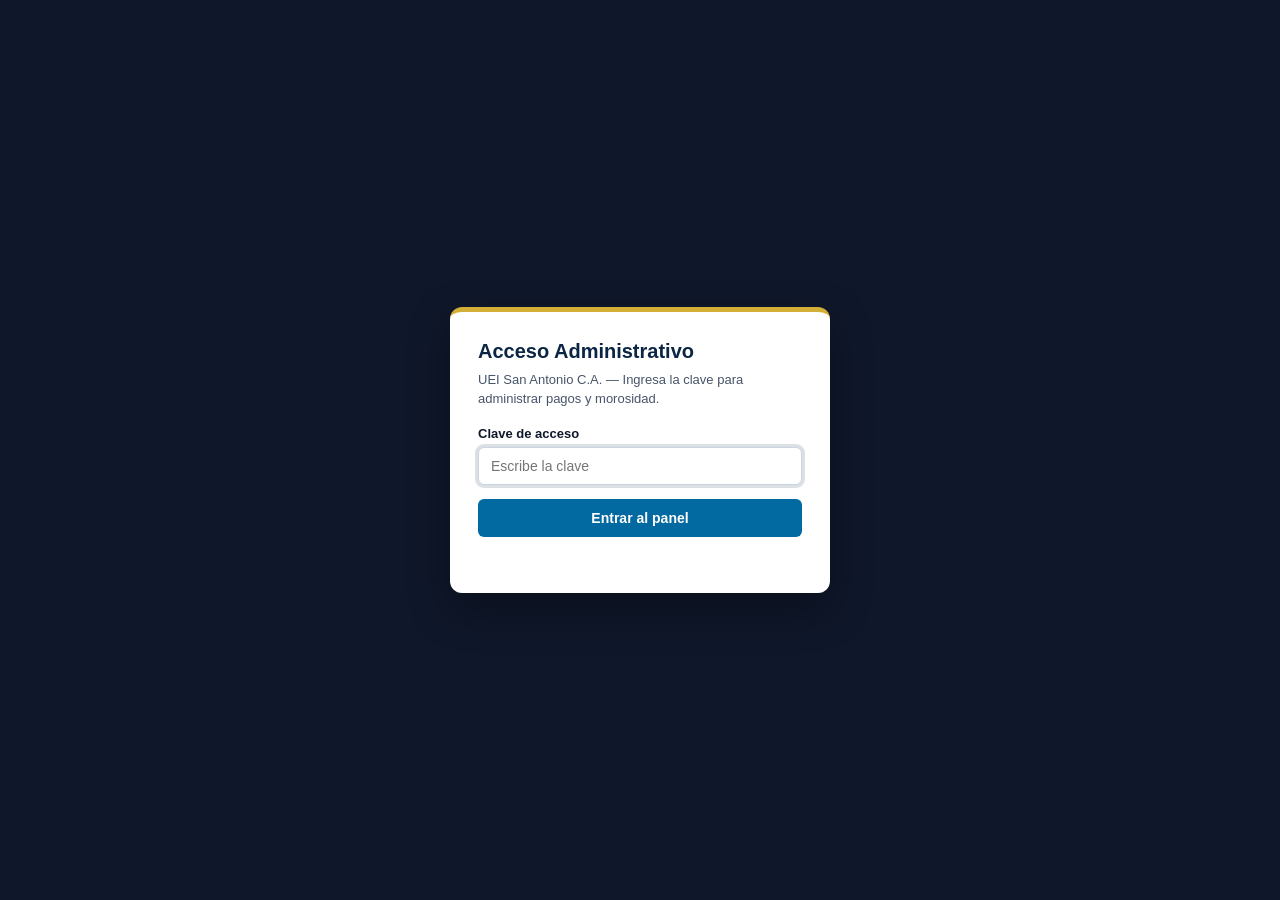
<file: gestion-administrativa/index.html>
<!DOCTYPE html>
<html lang="es">
<head>
  <meta charset="UTF-8" />
  <meta name="viewport" content="width=device-width, initial-scale=1.0" />
  <title>Panel Administrativo - UEI San Antonio C.A.</title>
  <link rel="icon" href="logo.jpg" />
  <link rel="stylesheet" href="styles.css" />
</head>
<body>
  <div id="pantallaBloqueoAdmin" style="position:fixed;inset:0;z-index:9999;background:#0f172a;display:flex;align-items:center;justify-content:center;padding:20px;">
    <form id="formLoginAdmin" style="background:#ffffff;color:#0f172a;width:100%;max-width:380px;padding:28px;border-radius:12px;box-shadow:0 16px 40px rgba(0,0,0,0.35);font-family:Arial,sans-serif;">
      <h2 style="margin:0 0 8px;font-size:20px;">Acceso Administrativo</h2>
      <p style="margin:0 0 18px;font-size:13px;color:#475569;">UEI San Antonio C.A. — Ingresa la clave para administrar pagos y morosidad.</p>
      <label for="inputClaveAdmin" style="display:block;font-size:13px;font-weight:bold;margin-bottom:6px;">Clave de acceso</label>
      <input type="password" id="inputClaveAdmin" required autocomplete="current-password" placeholder="Escribe la clave" style="width:100%;padding:10px 12px;border:1px solid #cbd5e1;border-radius:6px;font-size:14px;box-sizing:border-box;margin-bottom:14px;" />
      <button type="submit" style="width:100%;padding:11px 16px;background:#0369a1;color:#ffffff;border:none;border-radius:6px;font-weight:bold;font-size:14px;cursor:pointer;">Entrar al panel</button>
      <div id="errorClaveAdmin" style="margin-top:10px;font-size:13px;font-weight:bold;color:#b91c1c;min-height:18px;"></div>
    </form>
  </div>

  <div id="contenidoPanelAdmin" style="display:none;">
    <header class="membrete">
      <div class="membrete-izq">
        <img src="logo.jpg" alt="Logo UEI San Antonio C.A." class="logo-institucion" />
        <div class="membrete-texto">
          <h1>UNIDAD EDUCATIVA INSTITUTO SAN ANTONIO C.A.</h1>
          <p class="rif-sub">RIF: J-30392701-7 • Upata, Estado Bolívar</p>
          <div class="badges-membrete">
            <span class="badge-panel">PANEL ADMINISTRATIVO • AÑO ESCOLAR 2026–2027</span>
          </div>
        </div>
      </div>

      <div class="membrete-der">
        <div class="corte-control">
          <input type="date" id="fechaCorte" value="2026-11-24" aria-label="Fecha" />
        </div>
        <button type="button" id="btnCerrarSesionAdmin" onclick="cerrarSesionAdmin()" style="padding:8px 14px;background:#b91c1c;color:#ffffff;border:none;border-radius:6px;font-weight:bold;cursor:pointer;">SALIR</button>
      </div>
    </header>

    <main class="contenedor">
      <section class="kpis-grid">
        <article class="kpi-card kpi-revision" data-vista="revision">
          <div class="kpi-titulo">Pagos en Revisión</div>
          <div class="kpi-numero" id="countRevision">0</div>
          <div class="kpi-acciones no-print">
            <button type="button" class="btn-mini" onclick="event.stopPropagation(); abrirVista('revision');">Ver</button>
            <button type="button" class="btn-mini" onclick="event.stopPropagation(); exportarPagos('revision');">CSV</button>
          </div>
        </article>

        <article class="kpi-card kpi-aprobados" data-vista="aprobados">
          <div class="kpi-titulo">Pagos Aprobados</div>
          <div class="kpi-numero" id="countAprobados">0</div>
          <div class="kpi-acciones no-print">
            <button type="button" class="btn-mini" onclick="event.stopPropagation(); abrirVista('aprobados');">Ver</button>
            <button type="button" class="btn-mini" onclick="event.stopPropagation(); imprimirVista('Pagos Aprobados');">PDF</button>
          </div>
        </article>

        <article class="kpi-card kpi-rechazados" data-vista="rechazados">
          <div class="kpi-titulo">Pagos Rechazados</div>
          <div class="kpi-numero" id="countRechazados">0</div>
          <div class="kpi-acciones no-print">
            <button type="button" class="btn-mini" onclick="event.stopPropagation(); abrirVista('rechazados');">Ver</button>
            <button type="button" class="btn-mini" onclick="event.stopPropagation(); exportarPagos('rechazados');">CSV</button>
          </div>
        </article>

        <article class="kpi-card kpi-morosos" data-vista="morosos">
          <div class="kpi-titulo">Alumnos con deudas</div>
          <div class="kpi-numero" id="countMorosos">0</div>
          <div class="kpi-acciones no-print">
            <button type="button" class="btn-mini" onclick="event.stopPropagation(); abrirVista('morosos');">Ver</button>
            <button type="button" class="btn-mini" onclick="event.stopPropagation(); descargarCarteraCSV();">CSV</button>
          </div>
        </article>

        <article class="kpi-card kpi-solventes" data-vista="solventes">
          <div class="kpi-titulo">Alumnos Solventes</div>
          <div class="kpi-numero" id="countSolventes">0</div>
          <div class="kpi-acciones no-print">
            <button type="button" class="btn-mini" onclick="event.stopPropagation(); abrirVista('solventes');">Ver</button>
            <button type="button" class="btn-mini" onclick="event.stopPropagation(); descargarSolventesCSV();">CSV</button>
          </div>
        </article>

        <article class="kpi-card kpi-alumnos" data-vista="alumnos">
          <div class="kpi-titulo">Listado total de alumnos</div>
          <div class="kpi-numero" id="countAlumnos">0</div>
          <div class="kpi-acciones no-print">
            <button type="button" class="btn-mini" onclick="event.stopPropagation(); abrirVista('alumnos');">Ver</button>
            <button type="button" class="btn-mini" onclick="event.stopPropagation(); abrirSelectorCsv();">Cargar CSV</button>
          </div>
        </article>
      </section>

      <input type="file" id="inputCsv" accept=".csv,.txt" style="display:none;" />

      <section id="vista-revision" class="panel active">
        <div class="panel-header">
          <h2>Pagos en Revisión</h2>
          <div class="controles-tabla no-print">
            <input type="text" id="buscarRevision" placeholder="Buscar por alumno, representante, cédula o referencia..." />
            <button type="button" class="btn-secundario" onclick="exportarPagos('revision');">Exportar CSV</button>
          </div>
        </div>
        <div class="tabla-wrap">
          <table>
            <thead>
              <tr>
                <th>Fecha</th>
                <th>Referencia</th>
                <th>Sección</th>
                <th>Alumno</th>
                <th>Representante</th>
                <th>Concepto</th>
                <th>Método</th>
                <th>Monto</th>
                <th>Estado</th>
                <th class="no-print">Acciones</th>
              </tr>
            </thead>
            <tbody id="tbodyRevision"></tbody>
          </table>
        </div>
      </section>

      <section id="vista-aprobados" class="panel">
        <div class="panel-header">
          <h2>Pagos Aprobados</h2>
          <div class="controles-tabla no-print">
            <input type="text" id="buscarAprobados" placeholder="Buscar por alumno, representante, cédula o referencia..." />
            <button type="button" class="btn-secundario" onclick="imprimirVista('Pagos Aprobados');">Exportar PDF / Imprimir</button>
          </div>
        </div>
        <div class="tabla-wrap">
          <table>
            <thead>
              <tr>
                <th>Fecha</th>
                <th>Referencia</th>
                <th>Sección</th>
                <th>Alumno</th>
                <th>Representante</th>
                <th>Concepto</th>
                <th>Método</th>
                <th>Monto</th>
                <th>Estado</th>
              </tr>
            </thead>
            <tbody id="tbodyAprobados"></tbody>
          </table>
        </div>
      </section>

      <section id="vista-rechazados" class="panel">
        <div class="panel-header">
          <h2>Pagos Rechazados</h2>
          <div class="controles-tabla no-print">
            <input type="text" id="buscarRechazados" placeholder="Buscar por alumno, representante, cédula o referencia..." />
            <button type="button" class="btn-secundario" onclick="exportarPagos('rechazados');">Exportar CSV</button>
          </div>
        </div>
        <div class="tabla-wrap">
          <table>
            <thead>
              <tr>
                <th>Fecha</th>
                <th>Referencia</th>
                <th>Sección</th>
                <th>Alumno</th>
                <th>Representante</th>
                <th>Concepto</th>
                <th>Motivo</th>
                <th>Monto</th>
                <th>Estado</th>
              </tr>
            </thead>
            <tbody id="tbodyRechazados"></tbody>
          </table>
        </div>
      </section>

      <section id="vista-morosos" class="panel">
        <div class="panel-header">
          <h2>Alumnos con deudas</h2>
          <div class="controles-tabla no-print">
            <input type="text" id="buscarMoroso" placeholder="Buscar alumno, representante, cédula o sección..." />
            <select id="filtroMesesVencidos">
              <option value="todos">Todos los meses vencidos</option>
              <option value="1">1 mes vencido</option>
              <option value="2">2 meses vencidos</option>
              <option value="3">3 meses vencidos</option>
            </select>
            <button type="button" class="btn-primario" onclick="descargarCarteraCSV();">Descargar CSV</button>
            <button type="button" class="btn-secundario" onclick="imprimirVista('Alumnos con deudas');">Exportar PDF / Imprimir</button>
          </div>
        </div>
        <p id="resumenMorosos" class="texto-resumen"></p>
        <div class="tabla-wrap">
          <table>
            <thead>
              <tr>
                <th>Sección</th>
                <th>Cédula</th>
                <th>Alumno</th>
                <th>Representante</th>
                <th>Teléfonos</th>
                <th>Condición</th>
                <th>Meses Vencidos</th>
              </tr>
            </thead>
            <tbody id="tbodyMorosos"></tbody>
          </table>
        </div>
      </section>

      <section id="vista-solventes" class="panel">
        <div class="panel-header">
          <h2>Alumnos Solventes</h2>
          <div class="controles-tabla no-print">
            <input type="text" id="buscarSolvente" placeholder="Buscar alumno, representante, cédula o sección..." />
            <button type="button" class="btn-primario" onclick="descargarSolventesCSV();">Descargar CSV</button>
            <button type="button" class="btn-secundario" onclick="imprimirVista('Alumnos Solventes');">Exportar PDF / Imprimir</button>
          </div>
        </div>
        <p id="resumenSolventes" class="texto-resumen"></p>
        <div class="tabla-wrap">
          <table>
            <thead>
              <tr>
                <th>Sección</th>
                <th>Cédula</th>
                <th>Alumno</th>
                <th>Representante</th>
                <th>Teléfonos</th>
                <th>Condición</th>
                <th>Meses Vencidos</th>
              </tr>
            </thead>
            <tbody id="tbodySolventes"></tbody>
          </table>
        </div>
      </section>

      <section id="vista-alumnos" class="panel">
        <div class="panel-header">
          <h2>Listado total de alumnos (2026–2027)</h2>
          <div class="controles-tabla no-print">
            <input type="text" id="buscarAlumno" placeholder="Buscar alumno, cédula o sección..." />
            <button type="button" class="btn-secundario" onclick="abrirSelectorCsv();">Cargar CSV</button>
            <button type="button" class="btn-secundario" onclick="toggleCajaPegar();">Pegar desde Excel/CSV</button>
            <button type="button" class="btn-primario" onclick="imprimirVista('Listado total de alumnos');">Exportar PDF / Imprimir</button>
          </div>
        </div>
        <div id="cajaPegarCsv" style="display:none;margin-bottom:14px;">
          <textarea id="areaPegarCsv" rows="4" style="width:100%;" placeholder="Pega aquí filas separadas por comas o punto y coma..."></textarea>
        </div>
        <div class="tabla-wrap">
          <table>
            <thead id="theadAlumnos"></thead>
            <tbody id="tbodyAlumnos"></tbody>
          </table>
        </div>
      </section>
    </main>
  </div>

  <script src="../portal-pagos-representante/padron_data.js"></script>
  <script src="app.js"></script>
</body>
</html>
</file>
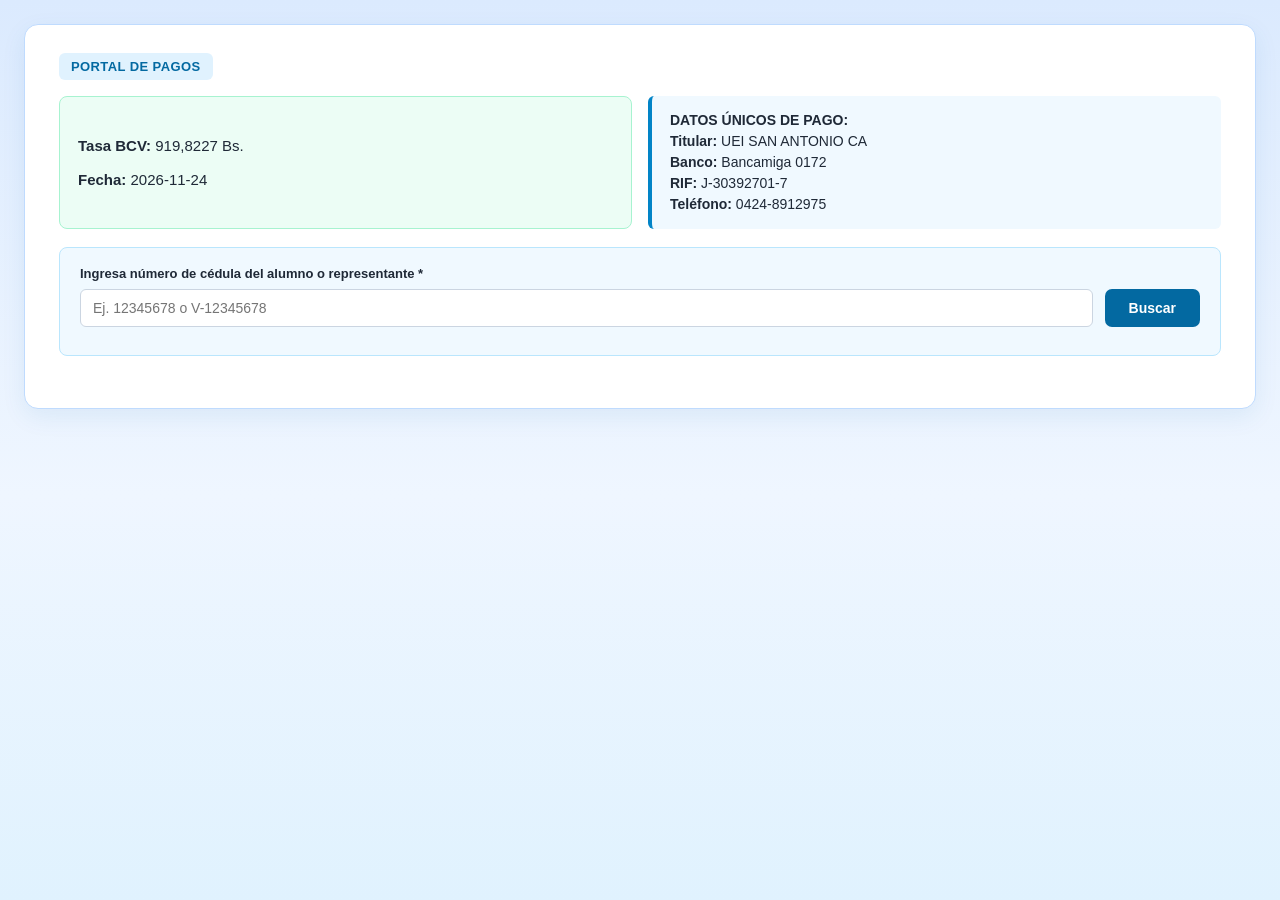
<file: portal-pagos-representante/index.html>
<!DOCTYPE html>
<html lang="es">
<head>
  <meta charset="UTF-8" />
  <meta name="viewport" content="width=device-width, initial-scale=1.0" />
  <title>Portal de Pagos - UEI San Antonio</title>
  <style>
    body {
      font-family: Arial, sans-serif;
      background: linear-gradient(180deg, #dbeafe 0%, #eff6ff 55%, #e0f2fe 100%);
      min-height: 100vh;
      margin: 0;
      padding: 24px;
      color: #1f2937;
      box-sizing: border-box;
    }
    .contenedor {
      max-width: 1280px;
      width: 100%;
      margin: 0 auto;
      background: #ffffff;
      padding: 28px 34px;
      border-radius: 14px;
      border: 1px solid #bfdbfe;
      box-shadow: 0 8px 24px rgba(3, 105, 161, 0.08);
      box-sizing: border-box;
    }
    .badge-modulo {
      display: inline-block;
      background: #e0f2fe;
      color: #0369a1;
      padding: 6px 12px;
      border-radius: 6px;
      font-size: 13px;
      font-weight: bold;
      letter-spacing: 0.4px;
    }
    .top-bar {
      display: grid;
      grid-template-columns: repeat(auto-fit, minmax(300px, 1fr));
      gap: 16px;
      margin-top: 16px;
    }
    .caja-tasa {
      background: #ecfdf5;
      border: 1px solid #a7f3d0;
      padding: 14px 18px;
      border-radius: 8px;
      font-size: 15px;
      display: flex;
      align-items: center;
    }
    .caja-cuenta {
      background: #f0f9ff;
      border-left: 4px solid #0284c7;
      padding: 14px 18px;
      border-radius: 6px;
      line-height: 1.5;
      font-size: 14px;
    }
    .caja-busqueda {
      background: #f0f9ff;
      border: 1px solid #bae6fd;
      padding: 18px 20px;
      border-radius: 8px;
      margin: 18px 0 24px;
    }
    .fila-buscar {
      display: flex;
      gap: 12px;
      flex-wrap: wrap;
      margin-top: 8px;
    }
    .fila-buscar input {
      flex: 1;
      min-width: 240px;
    }
    .btn-buscar {
      background: #0369a1;
      color: #fff;
      padding: 10px 24px;
      border: none;
      border-radius: 7px;
      font-weight: bold;
      cursor: pointer;
      font-size: 14px;
    }
    .btn-buscar:hover {
      background: #0284c7;
    }
    .layout-dos-columnas {
      display: grid;
      grid-template-columns: minmax(0, 1.45fr) minmax(350px, 1fr);
      gap: 26px;
      align-items: start;
    }
    @media (max-width: 960px) {
      .layout-dos-columnas {
        grid-template-columns: 1fr;
      }
    }
    .columna-izquierda,
    .columna-derecha {
      background: #ffffff;
    }
    .caja-deuda {
      background: #f8fafc;
      border: 1px solid #cbd5e1;
      padding: 18px;
      border-radius: 10px;
    }
    .leyenda-estados {
      display: flex;
      flex-wrap: wrap;
      gap: 8px;
      margin-top: 10px;
      font-size: 12px;
      font-weight: bold;
    }
    .leyenda-item {
      display: inline-flex;
      align-items: center;
      gap: 5px;
      padding: 3px 8px;
      border-radius: 6px;
      background: #fff;
      border: 1px solid #e2e8f0;
    }
    .punto {
      width: 10px;
      height: 10px;
      border-radius: 50%;
      display: inline-block;
    }
    .punto-revision { background: #dc2626; }
    .punto-aprobado { background: #16a34a; }
    .punto-rechazado { background: #ea580c; }
    .punto-pendiente { background: #f59e0b; }

    .chips-meses {
      display: grid;
      grid-template-columns: repeat(auto-fill, minmax(145px, 1fr));
      gap: 10px;
      margin-top: 12px;
    }
    .chip-mes {
      display: flex;
      flex-direction: column;
      justify-content: center;
      min-height: 52px;
      gap: 4px;
      background: #fef3c7;
      border: 1px solid #f59e0b;
      color: #78350f;
      padding: 10px 12px;
      border-radius: 8px;
      font-size: 13px;
      font-weight: bold;
      cursor: pointer;
      user-select: none;
      box-sizing: border-box;
      transition: transform 0.12s ease, background 0.15s ease, border-color 0.15s ease;
    }
    .chip-mes-fila {
      display: flex;
      align-items: center;
      gap: 7px;
    }
    .chip-estado-tag {
      font-size: 11px;
      padding-left: 20px;
      opacity: 0.95;
    }
    .chip-mes.estado-revision {
      background: #dc2626;
      border-color: #991b1b;
      color: #ffffff;
    }
    .chip-mes.estado-aprobado {
      background: #16a34a;
      border-color: #166534;
      color: #ffffff;
    }
    .chip-mes.estado-rechazado {
      background: #ea580c;
      border-color: #9a3412;
      color: #ffffff;
    }
    .chip-mes.seleccionado:not(.estado-revision):not(.estado-aprobado):not(.estado-rechazado) {
      background: #0369a1;
      border-color: #0369a1;
      color: #ffffff;
    }
    .chip-mes input {
      width: auto;
      margin: 0;
      cursor: pointer;
    }
    .resumen-total {
      margin-top: 16px;
      background: #ffffff;
      border: 1px solid #cbd5e1;
      border-radius: 8px;
      padding: 14px;
      font-size: 14px;
      line-height: 1.6;
    }
    .resumen-total strong {
      color: #0f172a;
    }
    h2 {
      margin-top: 22px;
      margin-bottom: 14px;
      font-size: 17px;
      border-bottom: 1px solid #e5e7eb;
      padding-bottom: 8px;
      color: #0f172a;
    }
    h2:first-child {
      margin-top: 0;
    }
    .grid {
      display: grid;
      grid-template-columns: repeat(auto-fit, minmax(220px, 1fr));
      gap: 14px;
    }
    label {
      display: block;
      font-size: 13px;
      font-weight: bold;
      margin-bottom: 5px;
    }
    input, select {
      width: 100%;
      padding: 10px 12px;
      border: 1px solid #cbd5e1;
      border-radius: 6px;
      box-sizing: border-box;
      font-size: 14px;
    }
    input[readonly] {
      background: #f8fafc;
      color: #334155;
      font-weight: 600;
    }
    .acciones {
      display: flex;
      flex-wrap: wrap;
      gap: 12px;
      margin-top: 22px;
    }
    .btn-registrar-wa {
      background: #16a34a;
      color: #fff;
      padding: 13px 24px;
      border: none;
      border-radius: 8px;
      font-weight: bold;
      cursor: pointer;
      font-size: 15px;
      width: 100%;
    }
    .btn-registrar-wa:hover {
      background: #15803d;
    }
    .nota {
      font-size: 12.5px;
      color: #475569;
      margin-top: 10px;
      line-height: 1.45;
    }
    #mensajeBusqueda {
      margin-top: 10px;
      font-size: 13px;
      font-weight: bold;
    }
    #mensajeEstado {
      margin-top: 14px;
      font-size: 14px;
      font-weight: bold;
    }
    .oculto {
      display: none;
    }
  </style>
</head>
<body>
  <div class="contenedor">
    <span class="badge-modulo">PORTAL DE PAGOS</span>

    <div class="top-bar">
      <div class="caja-tasa" id="infoTasa">
        Cargando tasa USD del día...
      </div>

      <div class="caja-cuenta">
        <strong>DATOS ÚNICOS DE PAGO:</strong><br />
        <strong>Titular:</strong> UEI SAN ANTONIO CA<br />
        <strong>Banco:</strong> Bancamiga  0172<br />
        <strong>RIF:</strong> J-30392701-7<br />
        <strong>Teléfono:</strong> 0424-8912975<br />
      </div>
    </div>

    <div class="caja-busqueda">
      <label for="inputBuscarCedula">Ingresa número de cédula del alumno o representante *</label>
      <div class="fila-buscar">
        <input
          type="text"
          id="inputBuscarCedula"
          maxlength="12"
          inputmode="text"
          autocomplete="off"
          placeholder="Ej. 12345678 o V-12345678"
        />
        <button type="button" id="btnBuscarCedula" class="btn-buscar">Buscar</button>
      </div>
      <div id="mensajeBusqueda"></div>
    </div>

    <form id="formPagoRepresentante" class="oculto" novalidate autocomplete="off">
      <div class="layout-dos-columnas">
        <div class="columna-izquierda">
          <h2>Datos del Representante (Facturación)</h2>
          <div class="grid">
            <div>
              <label for="repNombre">Nombre y Apellido *</label>
              <input type="text" id="repNombre" readonly required />
            </div>
            <div>
              <label for="repCedula">Cédula *</label>
              <input type="text" id="repCedula" readonly required />
            </div>
            <div>
              <label for="repDireccion">Dirección *</label>
              <input type="text" id="repDireccion" required autocomplete="off" spellcheck="false" placeholder="Ingrese una dirección válida" />
            </div>
            <div>
              <label for="repTelefono">Teléfono *</label>
              <input type="text" id="repTelefono" readonly required />
            </div>
          </div>

          <h2>Datos del Alumno</h2>
          <div class="grid">
            <div id="contenedorSelectorAlumno" class="oculto">
              <label for="selectorAlumno">Seleccionar Alumno a Pagar *</label>
              <select id="selectorAlumno"></select>
            </div>
            <div>
              <label for="aluNombre">Nombre y Apellido *</label>
              <input type="text" id="aluNombre" readonly required />
            </div>
            <div>
              <label for="aluGradoSeccion">Grado y Sección *</label>
              <input type="text" id="aluGradoSeccion" readonly required />
            </div>
          </div>

          <h2>Datos del Pago</h2>
          <div class="grid">
            <div>
              <label for="montoUsd">Monto en USD ($) *</label>
              <input
                type="text"
                id="montoUsd"
                inputmode="decimal"
                autocomplete="off"
                required
                placeholder="Ej. 50 o 50.00"
              />
            </div>
            <div>
              <label for="montoBs">Equivalente en Bolívares (Bs.)</label>
              <input type="text" id="montoBs" readonly />
            </div>
            <div>
              <label for="nroReferencia">Número de Referencia *</label>
              <input
                type="text"
                id="nroReferencia"
                required
                maxlength="20"
                inputmode="numeric"
                autocomplete="off"
                placeholder="Ej. 0012345678"
              />
            </div>
            <div>
              <label for="concepto">Concepto / Mes a pagar</label>
              <input type="text" id="concepto" readonly tabindex="-1" placeholder="Selecciona meses a pagar" />
            </div>
          </div>

          <p class="nota">
            - Cada mensualidad tiene un valor de <strong>$50 USD</strong>.<br />
          </p>

          <div class="acciones">
            <button type="submit" id="btnRegistrarYWhatsapp" class="btn-registrar-wa">
              Registrar Pago
            </button>
          </div>

          <div id="mensajeEstado"></div>
        </div>

        <div class="columna-derecha">
          <div id="cajaMesesPendientes" class="caja-deuda">
            <strong>PERIODO ESCOLAR 2026-2027</strong>
            <div class="leyenda-estados">
              <span class="leyenda-item"><span class="punto punto-pendiente"></span> Disponible</span>
              <span class="leyenda-item"><span class="punto punto-revision"></span> En revisión</span>
              <span class="leyenda-item"><span class="punto punto-aprobado"></span> Pagado</span>
              <span class="leyenda-item"><span class="punto punto-rechazado"></span> Rechazado</span>
            </div>
            <div id="listaMesesPendientes" class="chips-meses"></div>
            <div class="nota">Marca el o los meses a cancelar. Si un mes está en revisión, quedará bloqueado; si fue rechazado, podrás volver a seleccionarlo.</div>

            <div class="resumen-total" id="estadoReportesAlumno" style="margin-bottom:14px;"></div>

            <div class="resumen-total" id="resumenCalculo">
              <div><strong>Meses seleccionados:</strong> <span id="resumenMesesCount">0</span></div>
              <div><strong>Total a pagar (USD):</strong> <span id="resumenTotalUsd">$0,00</span></div>
              <div><strong>Total a pagar (Bs.):</strong> <span id="resumenTotalBs">0,00 Bs.</span></div>
            </div>
          </div>
        </div>
      </div>
    </form>
  </div>

  <script src="../js/config-tasa-bcv.js"></script>
  <script src="./padron_data.js"></script>
  <script src="./representante.js"></script>
</body>
</html>
</file>
<file: gestion-administrativa/styles.css>
* {
  box-sizing: border-box;
  font-family: "Segoe UI", Arial, Helvetica, sans-serif;
}

body {
  margin: 0;
  background: #f1f5f9;
  color: #1e293b;
}

#pantallaBloqueoAdmin {
  position: fixed;
  inset: 0;
  z-index: 9999;
  background: linear-gradient(135deg, #0b2545 0%, #133c6e 100%);
  display: flex;
  align-items: center;
  justify-content: center;
  padding: 20px;
}

#formLoginAdmin {
  background: #ffffff;
  color: #0f172a;
  width: 100%;
  max-width: 390px;
  padding: 28px;
  border-radius: 12px;
  border-top: 5px solid #d4af37;
  box-shadow: 0 18px 42px rgba(0, 0, 0, 0.35);
}

#formLoginAdmin h2 {
  margin: 0 0 8px;
  font-size: 1.25rem;
  color: #0b2545;
}

#formLoginAdmin p {
  margin: 0 0 18px;
  font-size: 0.88rem;
  color: #475569;
  line-height: 1.4;
}

#formLoginAdmin label {
  display: block;
  font-size: 0.86rem;
  font-weight: 700;
  margin-bottom: 6px;
  color: #0f172a;
}

#inputClaveAdmin {
  width: 100%;
  padding: 10px 12px;
  border: 1px solid #cbd5e1;
  border-radius: 6px;
  font-size: 0.95rem;
  margin-bottom: 14px;
}

#inputClaveAdmin:focus {
  outline: none;
  border-color: #0b2545;
  box-shadow: 0 0 0 3px rgba(11, 37, 69, 0.14);
}

#formLoginAdmin button[type="submit"] {
  width: 100%;
  padding: 11px 16px;
  background: #0b2545;
  color: #ffffff;
  border: none;
  border-radius: 6px;
  font-weight: 700;
  font-size: 0.92rem;
  cursor: pointer;
}

#formLoginAdmin button[type="submit"]:hover {
  background: #133c6e;
}

#errorClaveAdmin {
  margin-top: 10px;
  font-size: 0.84rem;
  font-weight: 700;
  color: #b91c1c;
  min-height: 18px;
}

.membrete {
  background: linear-gradient(135deg, #0b2545 0%, #133c6e 100%);
  color: #ffffff;
  padding: 16px 26px;
  display: flex;
  flex-wrap: wrap;
  justify-content: space-between;
  align-items: center;
  gap: 16px;
  border-bottom: 4px solid #d4af37;
}

.membrete-izq {
  display: flex;
  align-items: center;
  gap: 16px;
  max-width: 100%;
}

.logo-institucion,
.logo-box {
  width: 72px;
  height: 82px;
  max-width: 72px;
  max-height: 82px;
  background: #ffffff;
  border-radius: 10px;
  padding: 4px;
  object-fit: contain;
  box-shadow: 0 2px 8px rgba(0, 0, 0, 0.28);
  flex-shrink: 0;
}

.membrete-texto h1,
.institucion-datos h1 {
  margin: 0 0 4px;
  font-size: 1.24rem;
  letter-spacing: 0.3px;
}

.rif-sub,
.institucion-datos .rif-texto {
  margin: 0 0 7px;
  font-size: 0.88rem;
  color: #e2e8f0;
}

.badges-membrete {
  display: flex;
  flex-wrap: wrap;
  gap: 8px;
  align-items: center;
}

.badge-panel,
.badge-modulo {
  display: inline-block;
  background: #d4af37;
  color: #0b2545;
  font-weight: 800;
  font-size: 0.76rem;
  padding: 3px 10px;
  border-radius: 999px;
}

.membrete-der {
  display: flex;
  flex-direction: column;
  align-items: flex-end;
  justify-content: center;
  gap: 8px;
  font-size: 0.85rem;
}

.corte-control {
  display: flex;
  align-items: center;
  gap: 6px;
}

.membrete-der input[type="date"] {
  padding: 6px 10px;
  border-radius: 6px;
  border: none;
  font-weight: 600;
  color: #0f172a;
}

.regla-pill {
  background: rgba(255, 255, 255, 0.16);
  padding: 4px 10px;
  border-radius: 999px;
  font-size: 0.76rem;
}

#btnCerrarSesionAdmin {
  padding: 7px 13px;
  background: #dc2626;
  color: #ffffff;
  border: none;
  border-radius: 6px;
  font-size: 0.82rem;
  font-weight: 700;
  cursor: pointer;
}

#btnCerrarSesionAdmin:hover {
  background: #b91c1c;
}

.contenedor,
.container {
  max-width: 1380px;
  margin: 22px auto;
  padding: 0 18px;
}

.kpis-grid,
.cards-grid {
  display: grid;
  grid-template-columns: repeat(6, minmax(0, 1fr));
  gap: 10px;
  margin-bottom: 22px;
}

.kpi-card {
  background: #ffffff;
  border: 2px solid transparent;
  border-radius: 10px;
  padding: 12px 13px;
  min-width: 0;
  display: flex;
  flex-direction: column;
  justify-content: space-between;
  gap: 8px;
  box-shadow: 0 2px 8px rgba(15, 23, 42, 0.06);
  transition: transform 0.15s ease, box-shadow 0.15s ease, border-color 0.15s ease;
  cursor: pointer;
}

.kpi-card:hover {
  transform: translateY(-2px);
  box-shadow: 0 6px 14px rgba(15, 23, 42, 0.1);
}

.kpi-card.active {
  border-color: #0b2545;
  background: #f8fafc;
}

.kpi-revision,
.card-revision {
  border-left: 5px solid #f59e0b;
}

.kpi-aprobados,
.card-aprobados {
  border-left: 5px solid #10b981;
}

.kpi-rechazados,
.card-rechazados {
  border-left: 5px solid #ef4444;
}

.kpi-morosos,
.card-morosidad {
  border-left: 5px solid #dc2626;
}

.kpi-solventes,
.card-solventes {
  border-left: 5px solid #16a34a;
}

.kpi-alumnos,
.card-alumnos {
  border-left: 5px solid #2563eb;
}

.kpi-titulo {
  font-size: 0.84rem;
  font-weight: 700;
  color: #334155;
  line-height: 1.25;
}

.kpi-numero,
.kpi-valor {
  font-size: 1.55rem;
  font-weight: 800;
  color: #0f172a;
}

.kpi-acciones {
  display: flex;
  gap: 5px;
  flex-wrap: wrap;
}

.btn-mini,
.mini-btn {
  background: #f1f5f9;
  color: #0f172a;
  border: 1px solid #cbd5e1;
  border-radius: 5px;
  padding: 4px 8px;
  font-size: 0.72rem;
  font-weight: 700;
  cursor: pointer;
}

.btn-mini:hover,
.mini-btn:hover {
  background: #e2e8f0;
}

.panel {
  display: none;
  background: #ffffff;
  border-radius: 10px;
  padding: 20px;
  box-shadow: 0 2px 10px rgba(15, 23, 42, 0.06);
}

.panel.active {
  display: block;
}

.panel-header {
  display: flex;
  flex-wrap: wrap;
  justify-content: space-between;
  align-items: center;
  gap: 12px;
  margin-bottom: 14px;
  padding-bottom: 12px;
  border-bottom: 1px solid #e2e8f0;
}

.panel-header h2 {
  margin: 0;
  font-size: 1.12rem;
  color: #0b2545;
}

.controles-tabla,
.acciones-barra {
  display: flex;
  flex-wrap: wrap;
  align-items: center;
  gap: 8px;
}

input[type="text"],
select {
  padding: 8px 11px;
  border: 1px solid #cbd5e1;
  border-radius: 6px;
  font-size: 0.88rem;
  background: #ffffff;
  color: #0f172a;
}

.btn,
.btn-primario,
.btn-secundario,
.btn-pdf {
  border: none;
  padding: 8px 13px;
  border-radius: 6px;
  font-size: 0.85rem;
  font-weight: 600;
  cursor: pointer;
  display: inline-flex;
  align-items: center;
  gap: 6px;
}

.btn-primario {
  background: #0d9488;
  color: #ffffff;
}

.btn-primario:hover {
  background: #0f766e;
}

.btn-secundario {
  background: #e2e8f0;
  color: #0f172a;
}

.btn-secundario:hover {
  background: #cbd5e1;
}

.btn-pdf {
  background: #0b2545;
  color: #ffffff;
}

.btn-pdf:hover {
  background: #163b6b;
}

.btn-aprobar {
  background: #16a34a;
  color: #ffffff;
  padding: 4px 8px;
  border-radius: 4px;
  border: none;
  font-size: 0.76rem;
  font-weight: 700;
  cursor: pointer;
}

.btn-aprobar:hover {
  background: #15803d;
}

.btn-rechazar {
  background: #dc2626;
  color: #ffffff;
  padding: 4px 8px;
  border-radius: 4px;
  border: none;
  font-size: 0.76rem;
  font-weight: 700;
  cursor: pointer;
}

.btn-rechazar:hover {
  background: #b91c1c;
}

.texto-resumen,
.resumen {
  font-size: 0.88rem;
  color: #475569;
  margin: 0 0 12px;
}

.tabla-wrap {
  overflow-x: auto;
}

table {
  width: 100%;
  border-collapse: collapse;
  font-size: 0.86rem;
}

th,
td {
  border: 1px solid #e2e8f0;
  padding: 8px 10px;
  text-align: left;
  white-space: nowrap;
}

th {
  background: #f8fafc;
  color: #0f172a;
  font-weight: 700;
}

tbody tr:nth-child(even) {
  background: #f8fafc;
}

.tag {
  display: inline-block;
  padding: 3px 8px;
  border-radius: 999px;
  font-size: 0.78rem;
  font-weight: 700;
}

.tag-revision {
  background: #fef3c7;
  color: #92400e;
}

.tag-aprobado {
  background: #dcfce7;
  color: #166534;
}

.tag-rechazado {
  background: #fee2e2;
  color: #991b1b;
}

.tag-moroso,
.tag-vencido {
  background: #fee2e2;
  color: #991b1b;
}

@media (max-width: 1120px) {
  .kpis-grid,
  .cards-grid {
    grid-template-columns: repeat(3, minmax(0, 1fr));
  }
}

@media (max-width: 640px) {
  .kpis-grid,
  .cards-grid {
    grid-template-columns: repeat(2, minmax(0, 1fr));
  }

  .membrete {
    padding: 14px 16px;
  }

  .membrete-izq {
    flex-direction: column;
    align-items: flex-start;
  }

  .membrete-der {
    width: 100%;
    align-items: flex-start;
  }
}

@media print {
  .no-print,
  #pantallaBloqueoAdmin,
  #btnCerrarSesionAdmin {
    display: none !important;
  }

  body {
    background: #ffffff;
  }

  .panel {
    box-shadow: none;
    padding: 0;
  }
}
</file>
